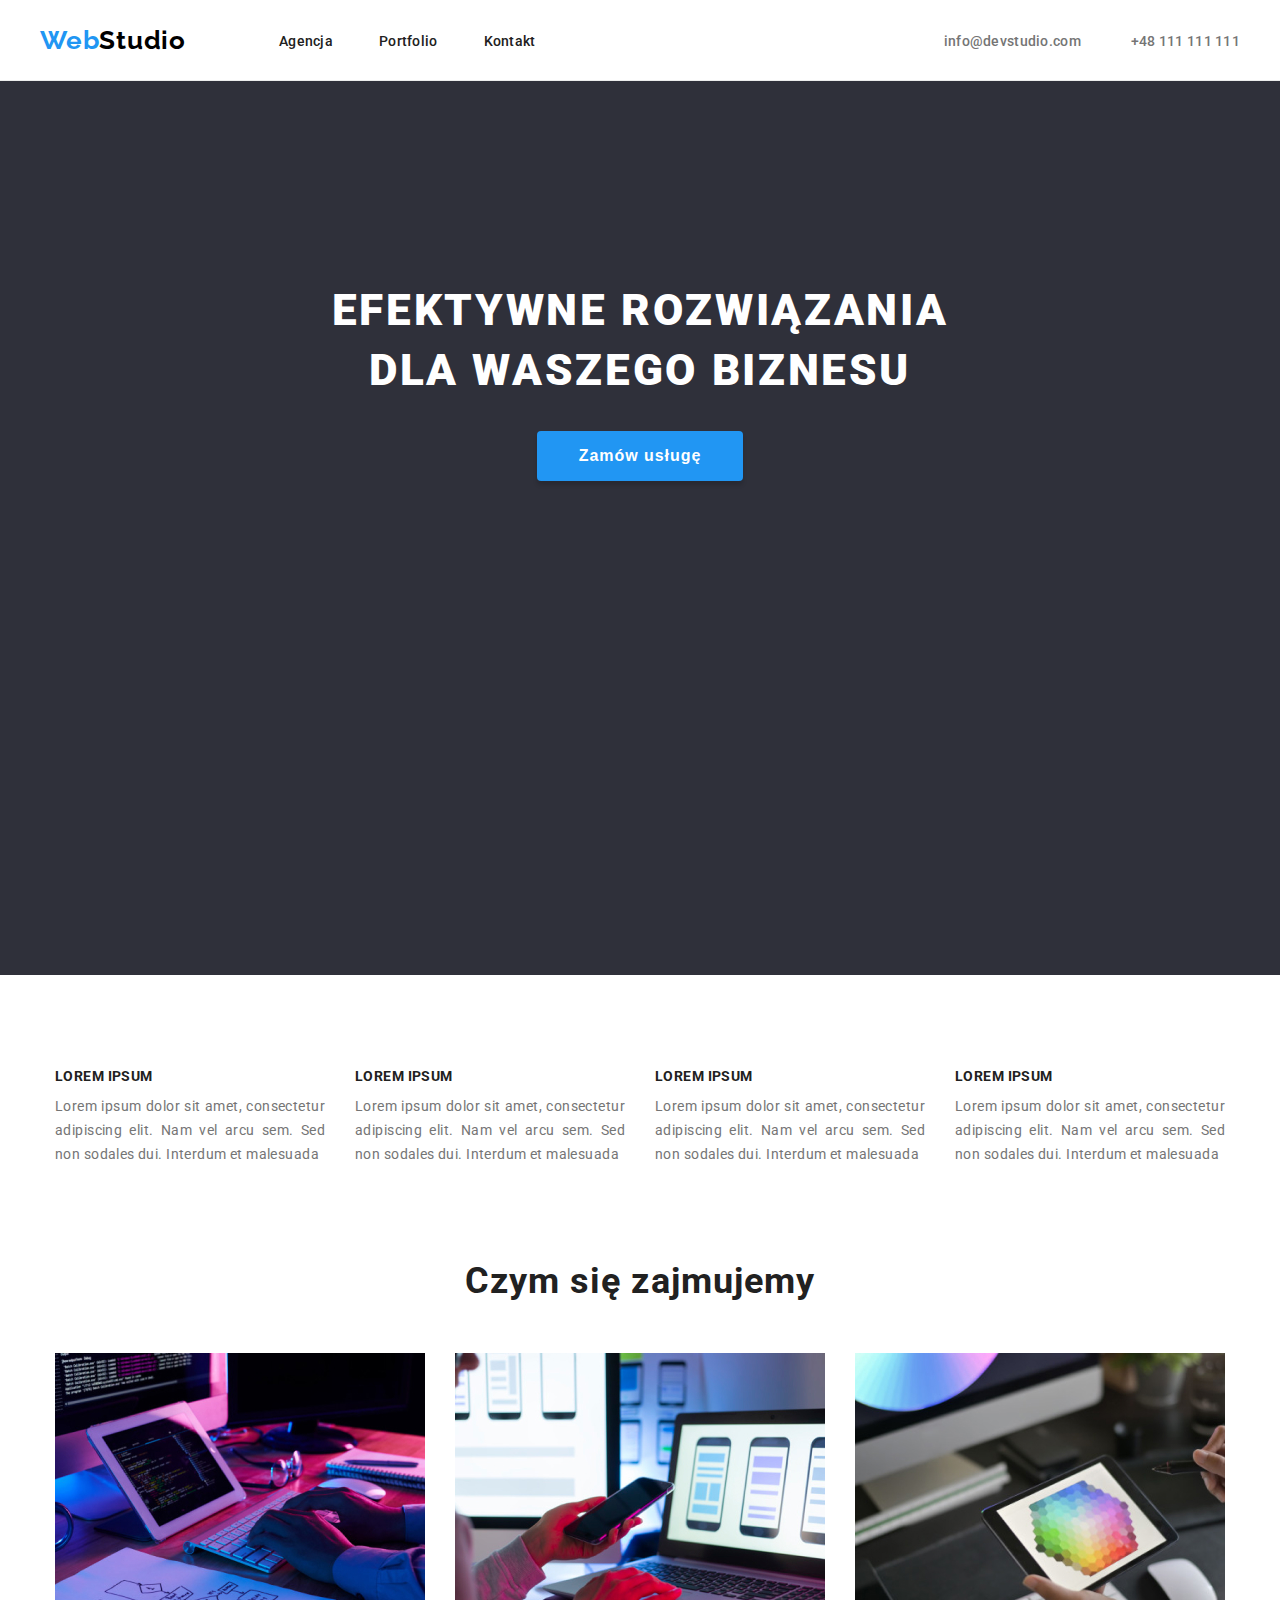
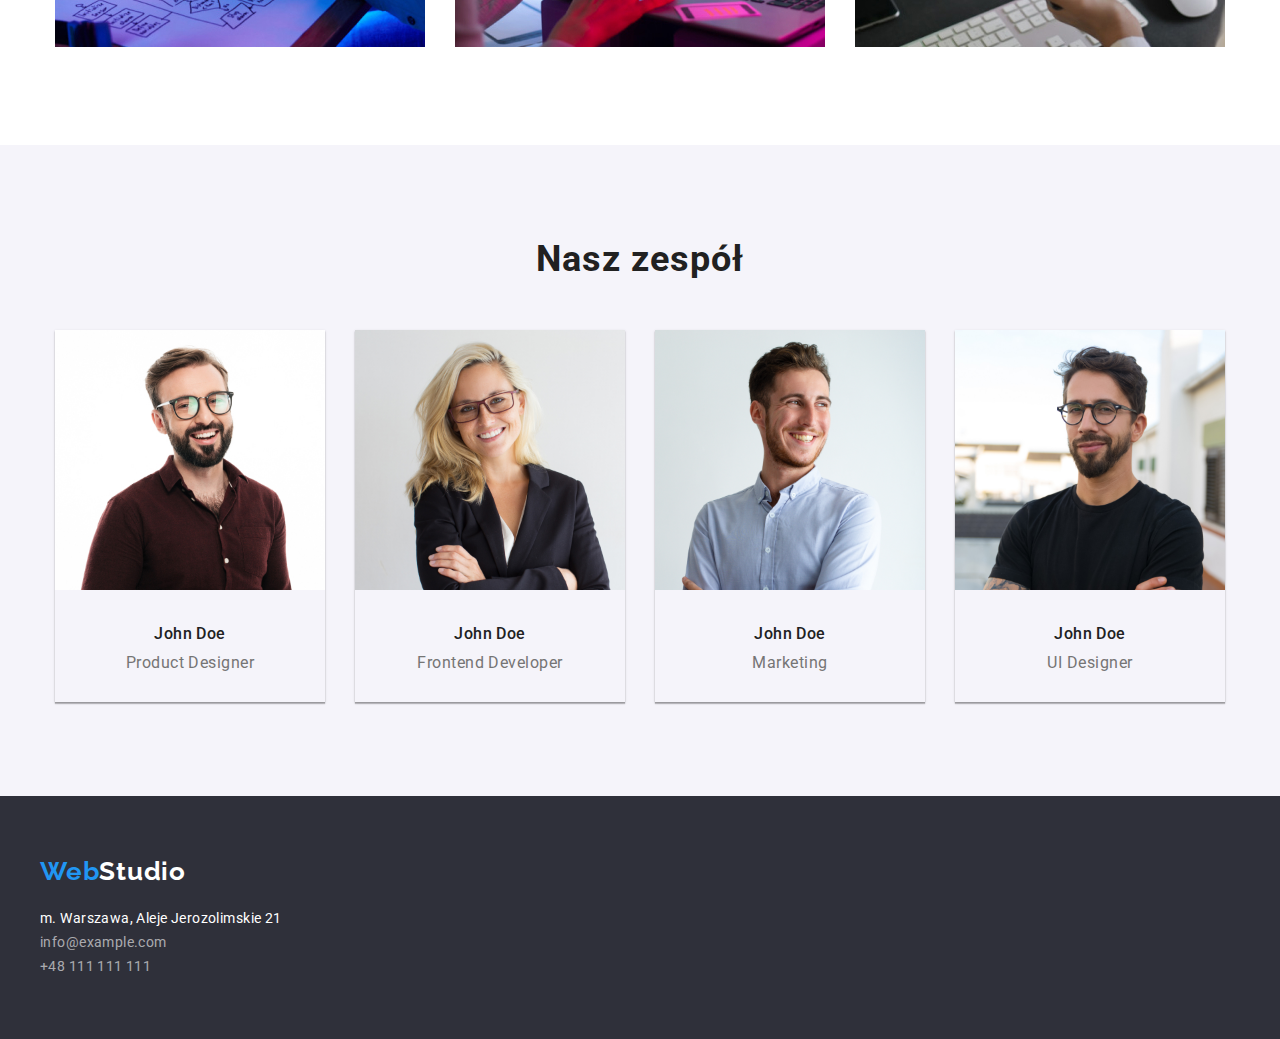
<file: index.html>
<!DOCTYPE html>
<html lang="pl">
  <head>
    <meta charset="UTF-8" />
    <meta http-equiv="X-UA-Compatible" content="IE=edge" />
    <meta name="viewport" content="width=device-width, initial-scale=1.0" />
    <title>WebStudio</title>
    <link
      rel="stylesheet"
      href="https://cdnjs.cloudflare.com/ajax/libs/modern-normalize/1.1.0/modern-normalize.min.css"
      integrity="sha512-wpPYUAdjBVSE4KJnH1VR1HeZfpl1ub8YT/NKx4PuQ5NmX2tKuGu6U/JRp5y+Y8XG2tV+wKQpNHVUX03MfMFn9Q=="
      crossorigin="anonymous"
      referrerpolicy="no-referrer"
    />
    <link rel="preconnect" href="https://fonts.googleapis.com" />
    <link rel="preconnect" href="https://fonts.gstatic.com" crossorigin />
    <link
      href="https://fonts.googleapis.com/css2?family=Raleway:wght@700&family=Roboto:wght@400;500;700;900&display=swap"
      rel="stylesheet"
    />
    <link rel="stylesheet" href="./css/styles.css" />
  </head>

  <body>
    <header>
      <div class="container container-header">
        <nav class="navigation-header">
          <a href="./index.html" class="logo logo--start"
            ><span class="logo-part">Web</span>Studio</a
          >
          <ul class="navigation">
            <li><a href="./index.html" class="navigation_item">Agencja</a></li>
            <li>
              <a href="./portfolio.html" class="navigation_item">Portfolio</a>
            </li>
            <li><a href="/Kontakt" class="navigation_item">Kontakt</a></li>
          </ul>
        </nav>
        <ul class="contact-header">
          <li>
            <a href="mailto:info@devstudio.com" class="contact-header_item"
              >info@devstudio.com</a
            >
          </li>
          <li>
            <a href="tel:+48111111111" class="contact-header_item"
              >+48 111 111 111</a
            >
          </li>
        </ul>
      </div>
    </header>
    <main>
      <section class="section slogan-section">
        <h1 class="slogan">
          EFEKTYWNE ROZWIĄZANIA <br />
          DLA WASZEGO BIZNESU
        </h1>
        <button type="button" class="button-main">Zamów usługę</button>
      </section>
      <section class="section introduction">
        <div class="container">
          <ul class="container-introduction">
            <li>
              <h3 class="introduction_title">LOREM IPSUM</h3>
              <p class="introduction_description">
                Lorem ipsum dolor sit amet, consectetur adipiscing elit. Nam vel
                arcu sem. Sed non sodales dui. Interdum et malesuada
              </p>
            </li>
            <li>
              <h3 class="introduction_title">LOREM IPSUM</h3>
              <p class="introduction_description">
                Lorem ipsum dolor sit amet, consectetur adipiscing elit. Nam vel
                arcu sem. Sed non sodales dui. Interdum et malesuada
              </p>
            </li>
            <li>
              <h3 class="introduction_title">LOREM IPSUM</h3>
              <p class="introduction_description">
                Lorem ipsum dolor sit amet, consectetur adipiscing elit. Nam vel
                arcu sem. Sed non sodales dui. Interdum et malesuada
              </p>
            </li>
            <li>
              <h3 class="introduction_title">LOREM IPSUM</h3>
              <p class="introduction_description">
                Lorem ipsum dolor sit amet, consectetur adipiscing elit. Nam vel
                arcu sem. Sed non sodales dui. Interdum et malesuada
              </p>
            </li>
          </ul>
        </div>
      </section>
      <section class="section">
        <div class="container">
          <h2 class="section_title">Czym się zajmujemy</h2>
          <ul class="container-activities">
            <li class="activity-image">
              <img
                src="images/activity1.jpg"
                alt="kodowanie"
                width="370"
                height="294"
              />
            </li>
            <li class="activity-image">
              <img
                src="images/activity2.jpg"
                alt="tworzenie makiet"
                width="370"
                height="294"
              />
            </li>
            <li class="activity-image">
              <img
                src="images/activity3.jpg"
                alt="design"
                width="370"
                height="294"
              />
            </li>
          </ul>
        </div>
      </section>
      <section class="section team">
        <div class="container">
          <h2 class="section_title">Nasz zespół</h2>
          <ul class="container-team">
            <li class="team_card">
              <img
                src="images/worker1.jpg"
                alt="worker number one"
                width="270"
                height="260"
              />
              <h3 class="team_name">John Doe</h3>
              <p class="team_description">Product Designer</p>
            </li>
            <li class="team_card">
              <img
                src="images/worker2.jpg"
                alt="worker number two"
                width="270"
                height="260"
              />
              <h3 class="team_name">John Doe</h3>
              <p class="team_description">Frontend Developer</p>
            </li>
            <li class="team_card">
              <img
                src="images/worker3.jpg"
                alt="worker number three"
                width="270"
                height="260"
              />
              <h3 class="team_name">John Doe</h3>
              <p class="team_description">Marketing</p>
            </li>
            <li class="team_card">
              <img
                src="images/worker4.jpg"
                alt="worker number four"
                width="270"
                height="260"
              />
              <h3 class="team_name">John Doe</h3>
              <p class="team_description">UI Designer</p>
            </li>
          </ul>
        </div>
      </section>
    </main>
    <footer>
      <div class="container container-footer">
        <a href="/" class="logo logo--end"
          ><span class="logo-part">Web</span>Studio</a
        >
        <address class="contact-footer">
          <ul>
            <li class="contact-footer_address">
              m. Warszawa, Aleje Jerozolimskie 21
            </li>
            <li>
              <a href="mailto:info@example.com" class="contact-footer_item"
                >info@example.com</a
              >
            </li>
            <li>
              <a href="tel:+48111111111" class="contact-footer_item"
                >+48 111 111 111
              </a>
            </li>
          </ul>
        </address>
      </div>
    </footer>
  </body>
</html>
</file>
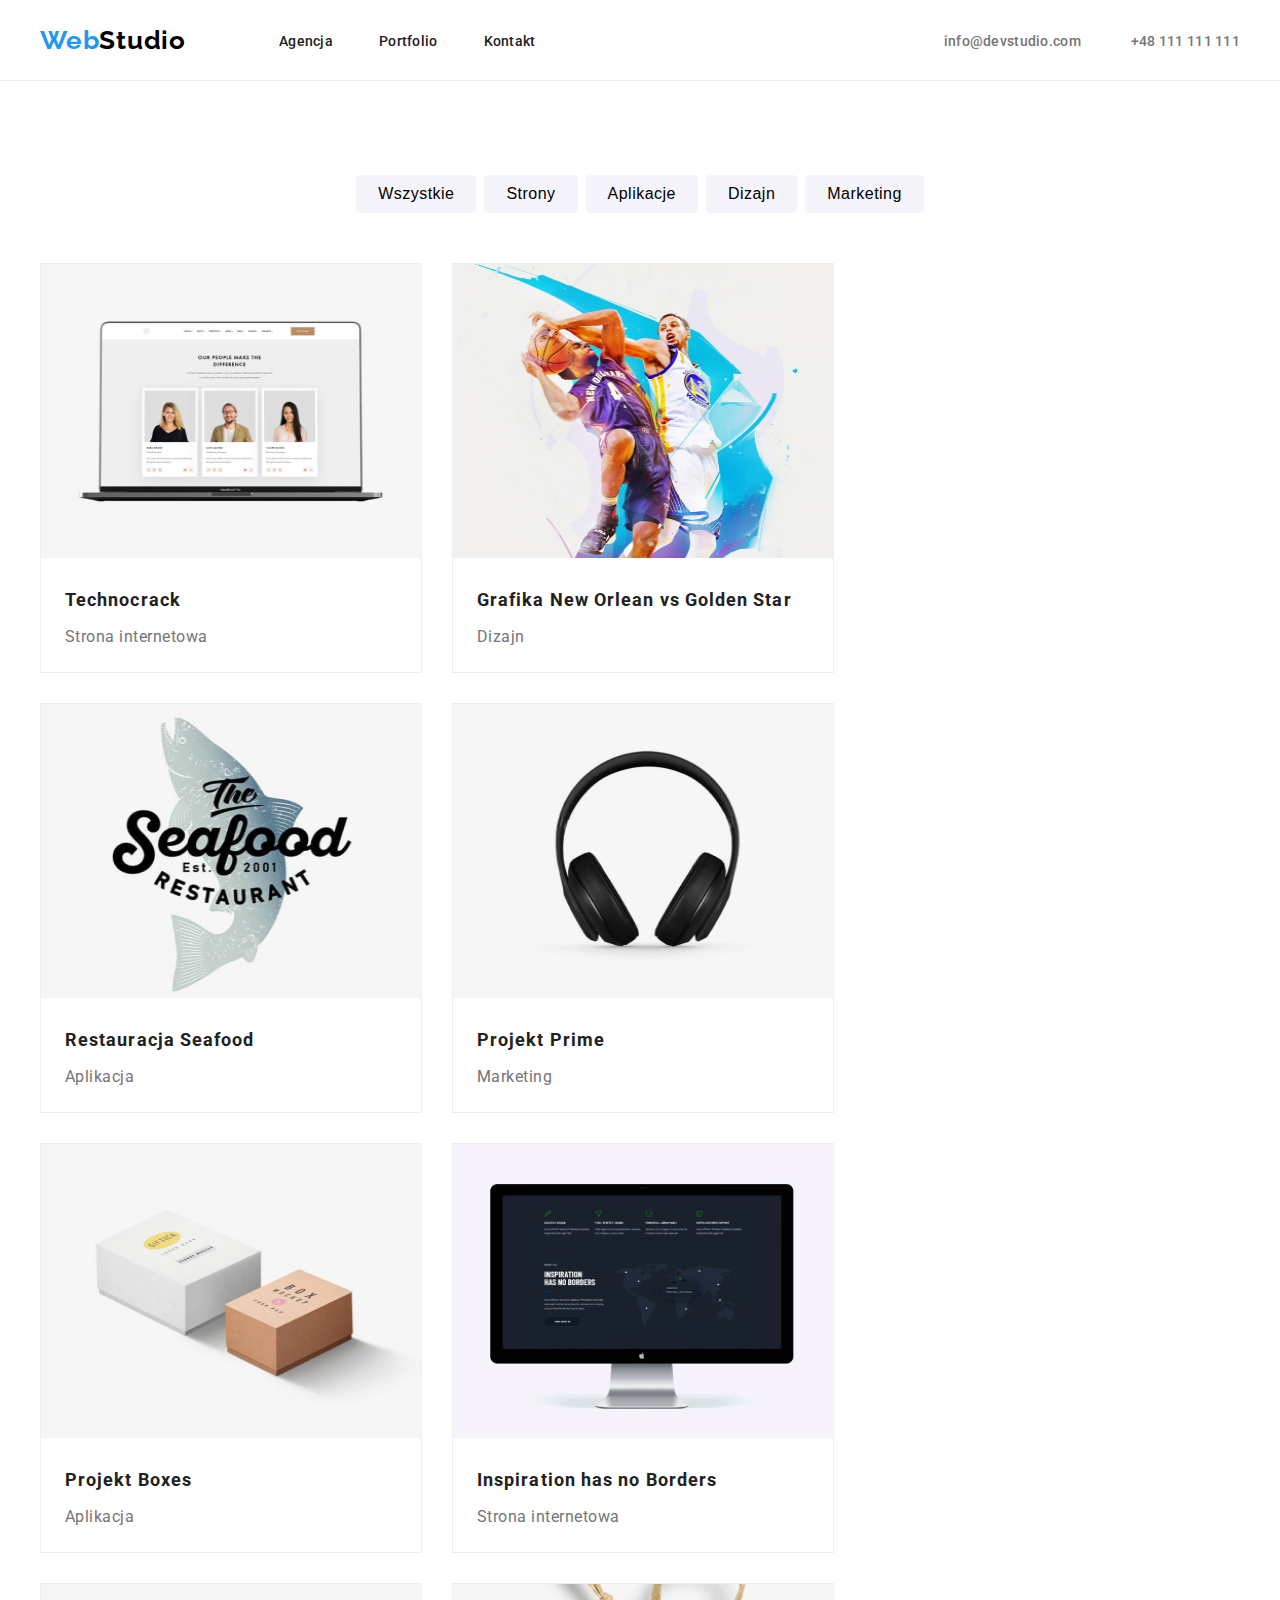
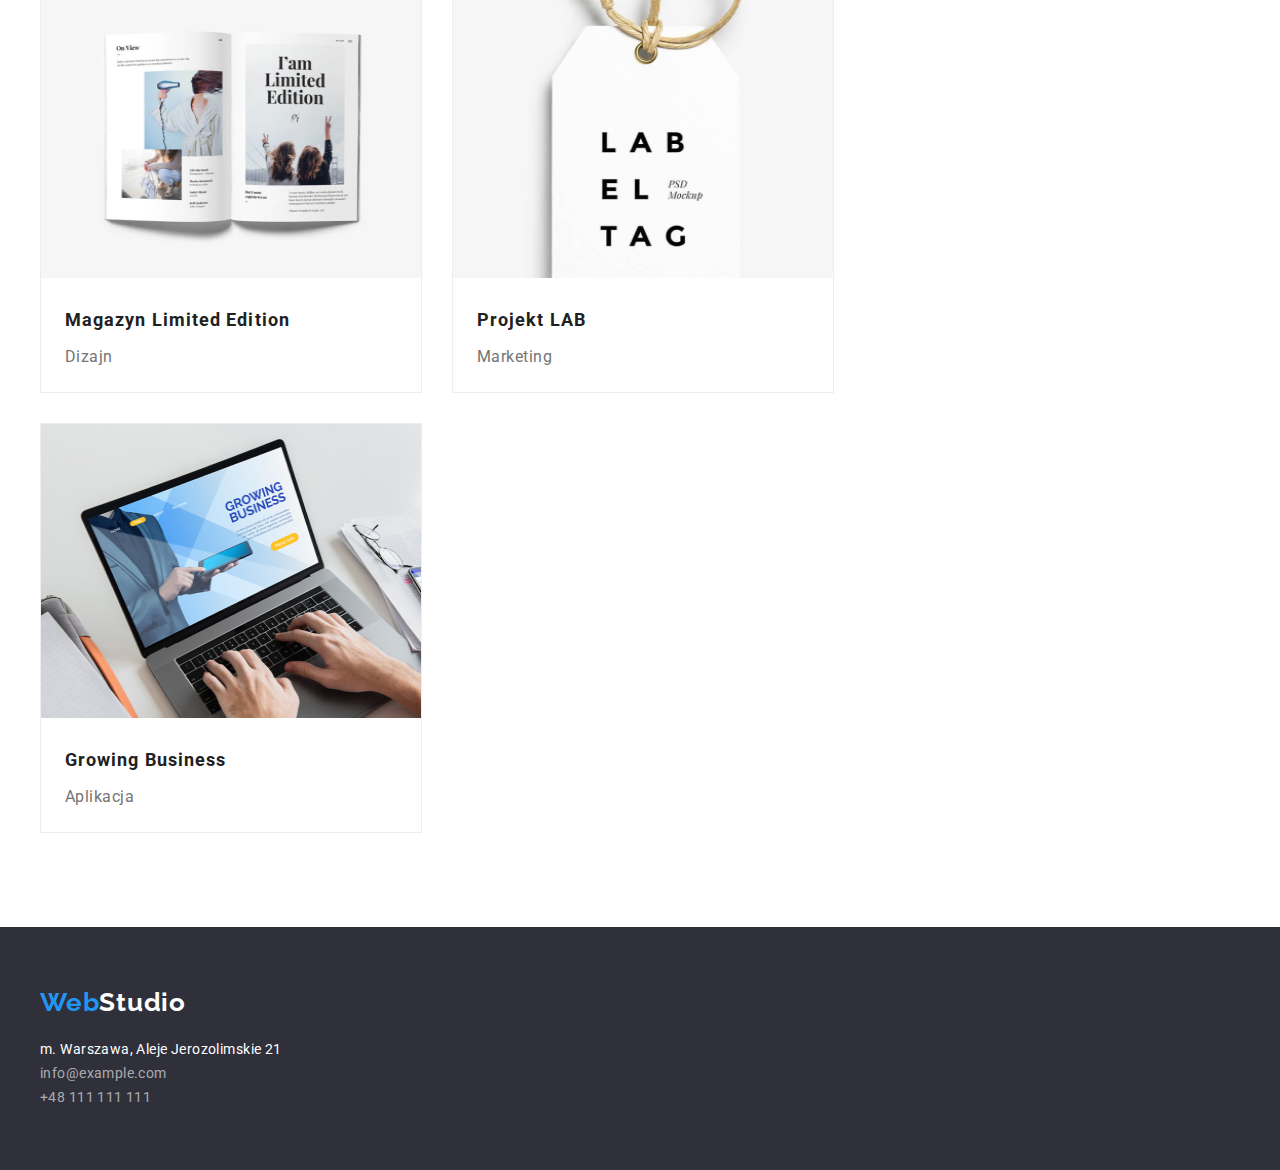
<file: portfolio.html>
<!DOCTYPE html>
<html lang="pl">
  <head>
    <meta charset="UTF-8" />
    <meta http-equiv="X-UA-Compatible" content="IE=edge" />
    <meta name="viewport" content="width=device-width, initial-scale=1.0" />
    <title>Portfolio</title>
    <link
      rel="stylesheet"
      href="https://cdnjs.cloudflare.com/ajax/libs/modern-normalize/1.1.0/modern-normalize.min.css"
      integrity="sha512-wpPYUAdjBVSE4KJnH1VR1HeZfpl1ub8YT/NKx4PuQ5NmX2tKuGu6U/JRp5y+Y8XG2tV+wKQpNHVUX03MfMFn9Q=="
      crossorigin="anonymous"
      referrerpolicy="no-referrer"
    />
    <link rel="preconnect" href="https://fonts.googleapis.com" />
    <link rel="preconnect" href="https://fonts.gstatic.com" crossorigin />
    <link
      href="https://fonts.googleapis.com/css2?family=Raleway:wght@700&family=Roboto:wght@400;500;700;900&display=swap"
      rel="stylesheet"
    />
    <link rel="stylesheet" href="./css/styles.css" />
  </head>

  <body>
    <header>
      <div class="container container-header">
        <nav class="navigation-header">
          <a href="./index.html" class="logo logo--start"
            ><span class="logo-part">Web</span>Studio</a
          >
          <ul class="navigation">
            <li><a href="./index.html" class="navigation_item">Agencja</a></li>
            <li>
              <a href="./portfolio.html" class="navigation_item">Portfolio</a>
            </li>
            <li><a href="/Kontakt" class="navigation_item">Kontakt</a></li>
          </ul>
        </nav>
        <ul class="contact-header">
          <li>
            <a href="mailto:info@devstudio.com" class="contact-header_item"
              >info@devstudio.com</a
            >
          </li>
          <li>
            <a href="tel:+48111111111" class="contact-header_item"
              >+48 111 111 111</a
            >
          </li>
        </ul>
      </div>
    </header>
    <main>
      <section class="section project">
        <div class="container">
          <ul class="buttons-section">
            <li><button type="button" class="button">Wszystkie</button></li>
            <li><button type="button" class="button">Strony</button></li>
            <li><button type="button" class="button">Aplikacje</button></li>
            <li><button type="button" class="button">Dizajn</button></li>
            <li><button type="button" class="button">Marketing</button></li>
          </ul>
          <ul class="container-projects">
            <li class="project_card">
              <img
                src="images/Portfolio1.jpg"
                alt="laptop"
                width="370"
                height="294"
              />
              <h3 class="project_name">Technocrack</h3>
              <p class="project_description">Strona internetowa</p>
            </li>
            <li class="project_card">
              <img
                src="images/Portfolio2.jpg"
                alt="mecz koszykówki"
                width="370"
                height="294"
              />
              <h3 class="project_name">Grafika New Orlean vs Golden Star</h3>
              <p class="project_description">Dizajn</p>
            </li>
            <li class="project_card">
              <img
                src="images/Portfolio3.jpg"
                alt="logo restauracji"
                width="370"
                height="294"
              />
              <h3 class="project_name">Restauracja Seafood</h3>
              <p class="project_description">Aplikacja</p>
            </li>
            <li class="project_card">
              <img
                src="images/Portfolio4.jpg"
                alt="słuchawki"
                width="370"
                height="294"
              />
              <h3 class="project_name">Projekt Prime</h3>
              <p class="project_description">Marketing</p>
            </li>
            <li class="project_card">
              <img
                src="images/Portfolio5.jpg"
                alt="pudełka"
                width="370"
                height="294"
              />
              <h3 class="project_name">Projekt Boxes</h3>
              <p class="project_description">Aplikacja</p>
            </li>
            <li class="project_card">
              <img
                src="images/Portfolio6.jpg"
                alt="monitor"
                width="370"
                height="294"
              />
              <h3 class="project_name">Inspiration has no Borders</h3>
              <p class="project_description">Strona internetowa</p>
            </li>
            <li class="project_card">
              <img
                src="images/Portfolio7.jpg"
                alt="magazyn"
                width="370"
                height="294"
              />
              <h3 class="project_name">Magazyn Limited Edition</h3>
              <p class="project_description">Dizajn</p>
            </li>
            <li class="project_card">
              <img
                src="images/Portfolio8.jpg"
                alt="metka"
                width="370"
                height="294"
              />
              <h3 class="project_name">Projekt LAB</h3>
              <p class="project_description">Marketing</p>
            </li>
            <li class="project_card">
              <img
                src="images/Portfolio9.jpg"
                alt="laptop"
                width="370"
                height="294"
              />
              <h3 class="project_name">Growing Business</h3>
              <p class="project_description">Aplikacja</p>
            </li>
          </ul>
        </div>
      </section>
    </main>
    <footer>
      <div class="container container-footer">
        <a href="/" class="logo logo--end"
          ><span class="logo-part">Web</span>Studio</a
        >
        <address class="contact-footer">
          <ul>
            <li class="contact-footer_address">
              m. Warszawa, Aleje Jerozolimskie 21
            </li>
            <li>
              <a href="mailto:info@example.com" class="contact-footer_item"
                >info@example.com</a
              >
            </li>
            <li>
              <a href="tel:+48111111111" class="contact-footer_item"
                >+48 111 111 111
              </a>
            </li>
          </ul>
        </address>
      </div>
    </footer>
  </body>
</html>
</file>
<file: css/styles.css>
:root {
  --action-color: #2196f3;
  --main-background-color: #e5e5e5;
  --footer-background-color: #2f303a;
  --font-color: #212121;
  --description-color: #757575;
  --footer-contact-color: #99fff;
  --button-background-color: #f5f4fa;
  --footer-item-color: rgba(255, 255, 255, 0.6);
}

* {
  margin: 0;
  padding: 0;
}

ul {
  list-style: none;
}

a {
  text-decoration: none;
}

body {
  font-family: "Roboto", sans-serif;
  color: var(--font-color);
}

header {
  border-bottom: 1px solid #ececec;
}

.container {
  max-width: 1200px;
  margin: 0 auto;
}

.section {
  padding: 94px 0;
}

.container.container-header {
  display: flex;
  justify-content: space-between;
  align-items: center;
  height: 80px;
}

.navigation-header {
  display: flex;
  align-items: center;
}

.logo--start {
  font-family: "Raleway", sans-serif;
  font-size: 26px;
  font-weight: 700;
  line-height: 1.19;
  letter-spacing: 0.03em;
  color: #000;
  margin-right: 93px;
}

.logo-part {
  color: var(--action-color);
}

.navigation {
  display: flex;
  column-gap: 46px;
}

.navigation_item {
  font-size: 14px;
  font-weight: 500;
  line-height: 1.14;
  letter-spacing: 0.02em;
  color: var(--font-color);
}

.contact-header {
  display: flex;
  align-content: center;
  column-gap: 50px;
}

.contact-header_item {
  font-weight: 500;
  font-size: 14px;
  line-height: 1.14;
  letter-spacing: 0.02em;
  color: var(--description-color);
}

.slogan-section {
  height: 600px;
  padding-top: 200px;
  background-color: var(--footer-background-color);
}

.slogan {
  font-weight: 900;
  font-size: 44px;
  line-height: 1.36;
  letter-spacing: 0.06em;
  color: #fff;
  text-align: center;
  margin-bottom: 30px;
}

.button-main {
  background-color: var(--action-color);
  color: #fff;
  font-weight: 700;
  font-size: 16px;
  line-height: 1.88;
  letter-spacing: 0.06em;
  cursor: pointer;
  box-shadow: 0px 4px 4px rgba(0, 0, 0, 0.15);
  border-radius: 4px;
  border: none;
  padding: 10px 42px;
  text-align: center;
  margin: auto;
  display: flex;
}
.introduction {
  padding-bottom: 0;
}
.container-introduction {
  display: flex;
  justify-content: center;
  align-items: center;
  column-gap: 30px;
}

.introduction_title {
  font-weight: 700;
  font-size: 14px;
  line-height: 1.14;
  letter-spacing: 0.03em;
  margin-bottom: 10px;
}

.introduction_description {
  color: var(--description-color);
  font-size: 14px;
  line-height: 1.71;
  letter-spacing: 0.03em;
  text-align: justify;
  width: 270px;
}

.section_title {
  font-weight: 700;
  font-size: 36px;
  line-height: 1.16;
  letter-spacing: 0.03em;
  text-align: center;
  margin-bottom: 50px;
}
.container-activities {
  display: flex;
  justify-content: center;
  align-items: center;
  column-gap: 30px;
}

.team {
  background-color: #f5f4fa;
  padding-top: 94px;
}
.container-team {
  display: flex;
  justify-content: center;
  align-items: center;
  column-gap: 30px;
}
.team_card {
  text-align: center;
  width: 270px;
  box-shadow: 0px 1px 3px rgba(0, 0, 0, 0.12), 0px 1px 1px rgba(0, 0, 0, 0.14),
    0px 2px 1px rgba(0, 0, 0, 0.2);
}

.team_name {
  font-weight: 500;
  font-size: 16px;
  line-height: 1.19;
  letter-spacing: 0.03em;
  margin-bottom: 10px;
  margin-top: 30px;
}

.team_description {
  font-size: 16px;
  line-height: 1.19;
  letter-spacing: 0.03em;
  color: var(--description-color);
  margin-bottom: 30px;
}

.buttons-section {
  display: flex;
  justify-content: center;
  padding-bottom: 50px;
  column-gap: 8px;
}

.button {
  background-color: var(--button-background-color);
  font-weight: 500;
  font-size: 16px;
  line-height: 1.62;
  letter-spacing: 0.03em;
  border-radius: 4px;
  cursor: pointer;
  border: none;
  padding: 6px 22px;
}

.button:hover,
.button:focus {
  background-color: var(--action-color);
  color: #fff;
  box-shadow: 0px 3px 1px rgba(0, 0, 0, 0.1), 0px 1px 2px rgba(0, 0, 0, 0.08),
    0px 2px 2px rgba(0, 0, 0, 0.12);
  border-radius: 4px;
}

.container-projects {
  display: flex;
  flex-wrap: wrap;
  gap: 30px;
  padding: 0;
}

.project_card {
  flex-basis: calc((100% - 60px) / 3);
  border: #eeeeee solid 1px;
  padding-bottom: 20px;
}

.project_card img {
  width: 100%;
}

.project_name {
  font-weight: 700;
  font-size: 18px;
  line-height: 2;
  letter-spacing: 0.06em;
  margin-left: 24px;
  margin-bottom: 4px;
  margin-top: 20px;
}

.project_description {
  font-size: 16px;
  line-height: 1.88;
  letter-spacing: 0.03em;
  color: var(--description-color);
  margin-left: 24px;
}

footer {
  margin: 0;
  padding: 0;
  width: 100%;
  background-color: var(--footer-background-color);
  padding-top: 60px;
  padding-bottom: 60px;
}

.logo--end {
  font-family: "Raleway", sans-serif;
  font-size: 26px;
  font-weight: 700;
  line-height: 1.19;
  letter-spacing: 0.03em;
  color: #fff;
}
.contact-footer {
  margin-top: 20px;
  row-gap: 9px;
}

.contact-footer_address {
  font-size: 14px;
  font-style: normal;
  line-height: 1.71;
  letter-spacing: 0.03em;
  color: #fff;
}

.contact-footer_item {
  font-size: 14px;
  font-style: normal;
  line-height: 1.71;
  letter-spacing: 0.03em;
  color: var(--footer-item-color);
}

.navigation_item:hover,
.navigation_item:focus,
.contact-header_item:hover,
.contact-header_item:focus,
.contact-footer_item:hover,
.contact-footer_item:focus {
  color: var(--action-color);
}
</file>
